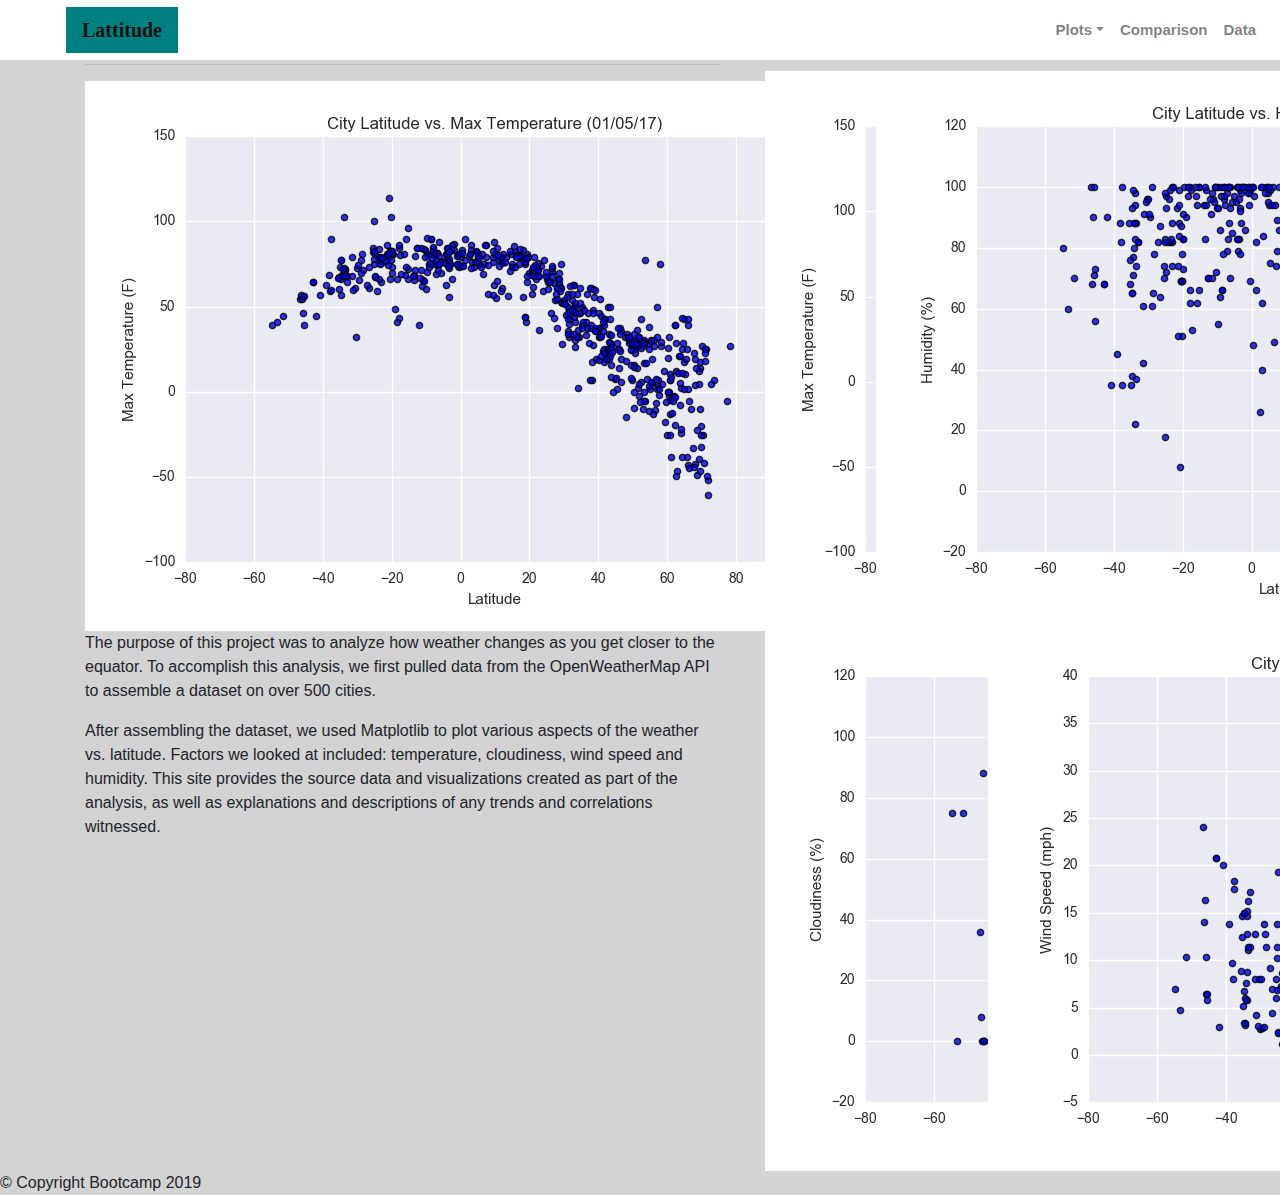
<file: WebVisualizations/index.html>
<!DOCTYPE html>
<html lang="en">
<head>
    <meta charset="UTF-8">
    <meta name="viewport" content="width=device-width, initial-scale=1.0">
    <meta http-equiv="X-UA-Compatible" content="ie=edge">
    <title>Web Design Challenge</title>

    <link rel="stylesheet" href="https://stackpath.bootstrapcdn.com/bootstrap/4.4.1/css/bootstrap.min.css" integrity="sha384-Vkoo8x4CGsO3+Hhxv8T/Q5PaXtkKtu6ug5TOeNV6gBiFeWPGFN9MuhOf23Q9Ifjh" crossorigin="anonymous">
    <link rel="stylesheet" href="style.css">

</head>
<body>
<!--- Start Navigation page --->
<div class="Navigation">
    <nav class="navbar fixed-top navbar-expand-lg navbar-light">
<a class="navbar-brand" href="index.html">Lattitude</a>
<button class="navbar-toggler border" type="button" data-toggle="collapse" data-target="#navbarNavDropdown" aria-controls="navbarNavDropdown" aria-expanded="false" aria-label="Toggle navigation">
    <span class="navbar-toggler-icon"></span>
</button>

<div class="collapse navbar-collapse" id="navbarNavDropdown">
    <ul class="navbar-nav ml-auto">
        <li class="nav-item dropdown">
                <a href="#" class="nav-link dropdown-toggle" data-toggle="dropdown" id="navbarDropdownMenuLink" role="button" aria-haspopup="true" aria-expanded="false">Plots</a>
            <div class="dropdown-menu" aria-labelledby="navbarDropdownMenuLink">
                <a class="dropdown-item" href="temp.html">Max Temperature</a>
                <a class="dropdown-item" href="humidity.html">Humidity</a>
                <a class="dropdown-item" href="cloudiness.html">Cloudiness</a>
                <a class="dropdown-item" href="wind.html">Wind Speed</a>
            </div>
        </li>
        <li class="nav-item">
            <a class="nav-link" href="comparison.html">Comparison</a>
        </li>
        <li class="nav-item">
            <a class="nav-link" href="data.html">Data</a>
        </li>
    </ul>
</div>
    </nav>
    </div>
<!--- End Navigation --->

<!--- Start of container --->
<div class="container">
    <section class="row">
        <div class="col-lg-7 col-md-12">
            <div class="description-content">
                <h1 class="description-header">Summary: Latitude vs. X</h1>
                <hr>
                <img src="assets/images/Fig1.png" alt="Latitude vs. Max Temperature" class="description-image">
                <p>The purpose of this project was to analyze how weather changes as you get closer to the equator. To accomplish this analysis, we first pulled data from the OpenWeatherMap API to assemble a dataset on over 500 cities.</p>
                <p>After assembling the dataset, we used Matplotlib to plot various aspects of the weather vs. latitude. Factors we looked at included: temperature, cloudiness, wind speed and humidity. This site provides the source data and visualizations created as part of the analysis, as well as explanations and descriptions of any trends and correlations witnessed.</p>
            </div>
        </div>
        <div class="col-lg-5 col-md-12">
 
        <!--- Start Visualizations imageNav-->
        <section id="imageNav-area">

            <div class="imageNav-content">
                <h2 class="imageNav-header">Visualizations</h2>
                <hr>
                <div class="container">
                    <div class="row">
                        <div class="col-3">
                        <a href="temp.html">
                        <img src="assets/images/Fig1.png" alt="Latitude vs. Max Temperature" title="Latitude vs. Max Temperature" class="imageNav-photo">
                        </a>
                        </div>
                        <div class="col-6">
                        <a href="humidity.html">
                        <img src="assets/images/Fig2.png" alt="Latitude vs. Humidity" title="Latitude vs. Humidity" class="imageNav-photo">
                        </a>
                        </div>
                        <div class="col-6">
                        <a href="cloudiness.html">
                        <img src="assets/images/Fig3.png" alt="Latitude vs. Cloudiness" title="Latitude vs. Cloudiness" class="imageNav-photo">
                        </a>
                        </div>
                        <div class="col-6">
                        <a href="wind.html">
                        <img src="assets/images/Fig4.png" alt="Latitude vs. Wind Speed" title="Latitude vs. Wind Speed" class="imageNav-photo">
                        </a>
                        </div>
                    </div>
                </div>           
            </div>
        </section>
        <!--- End Visualizations imageNav-->
        </div>
    </section>
</div>
<!--- Start footer -->
<footer>
    <div class="footer">&copy; Copyright Bootcamp 2019</div>
</footer>
<!--- End footer -->

        <!--- jQuery first, then Popper.js, then Bootstrap JS -->
        <script src="https://code.jquery.com/jquery-3.4.1.slim.min.js" integrity="sha384-J6qa4849blE2+poT4WnyKhv5vZF5SrPo0iEjwBvKU7imGFAV0wwj1yYfoRSJoZ+n" crossorigin="anonymous"></script>
        <script src="https://cdn.jsdelivr.net/npm/popper.js@1.16.0/dist/umd/popper.min.js" integrity="sha384-Q6E9RHvbIyZFJoft+2mJbHaEWldlvI9IOYy5n3zV9zzTtmI3UksdQRVvoxMfooAo" crossorigin="anonymous"></script>
        <script src="https://stackpath.bootstrapcdn.com/bootstrap/4.4.1/js/bootstrap.min.js" integrity="sha384-wfSDF2E50Y2D1uUdj0O3uMBJnjuUD4Ih7YwaYd1iqfktj0Uod8GCExl3Og8ifwB6" crossorigin="anonymous"></script>

</body>
</html>
</file>
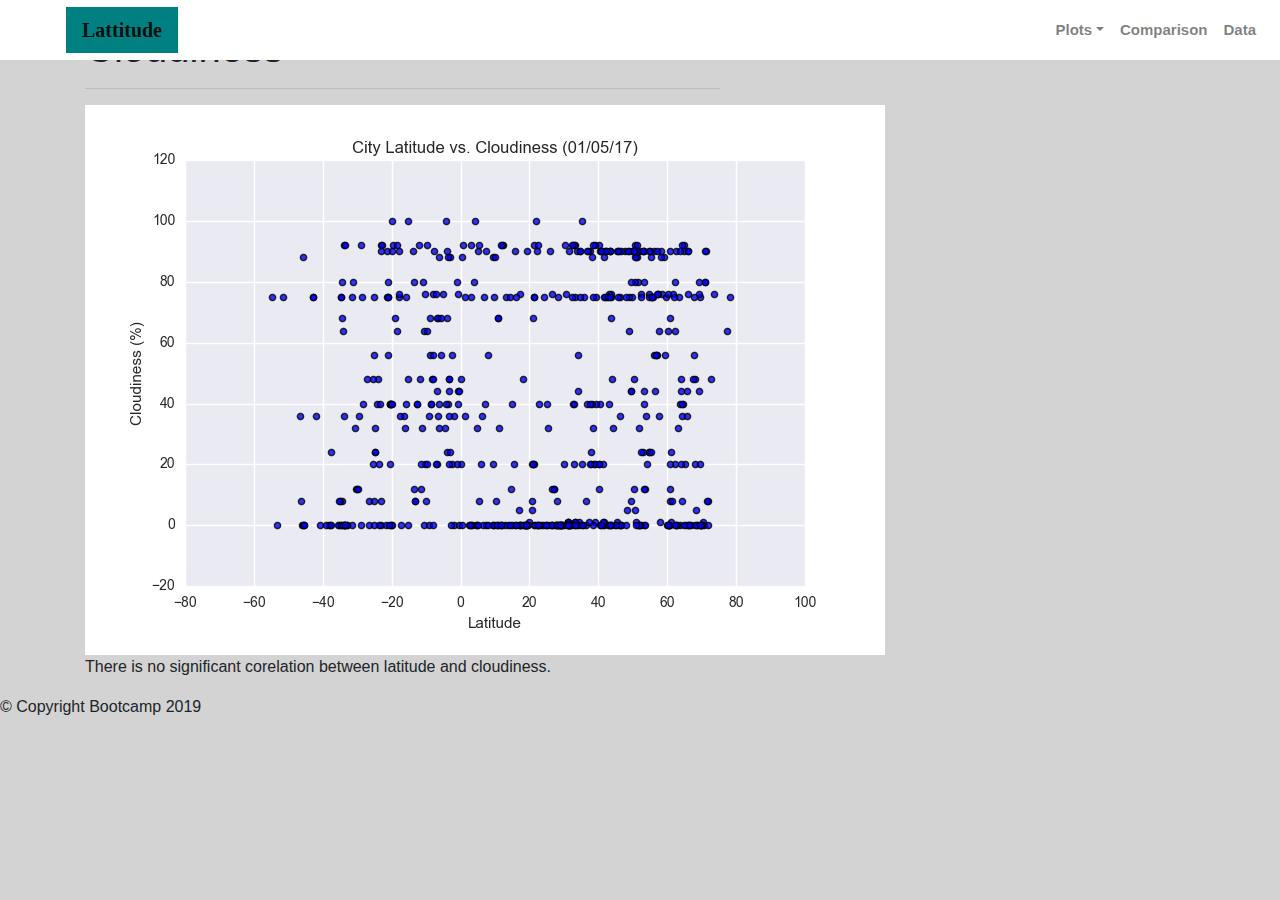
<file: WebVisualizations/cloudiness.html>
<!DOCTYPE html>
<html lang="en">
<head>
    <meta charset="UTF-8">
    <meta name="viewport" content="width=device-width, initial-scale=1.0">
    <meta http-equiv="X-UA-Compatible" content="ie=edge">
    <title>Web Design Challenge</title>

    <link rel="stylesheet" href="https://stackpath.bootstrapcdn.com/bootstrap/4.4.1/css/bootstrap.min.css" integrity="sha384-Vkoo8x4CGsO3+Hhxv8T/Q5PaXtkKtu6ug5TOeNV6gBiFeWPGFN9MuhOf23Q9Ifjh" crossorigin="anonymous">"
    <link rel="stylesheet" href="style.css">

</head>

<body>
 <!--- Start Navigation --->
    <div class="navigation">
        <nav class="navbar fixed-top navbar-expand-lg navbar-light">
    <a class="navbar-brand" href="index.html">Lattitude</a>
    <button class="navbar-toggler border" type="button" data-toggle="collapse" data-target="#navbarNavDropdown" aria-controls="navbarNavDropdown" aria-expanded="false" aria-label="Toggle navigation">
        <span class="navbar-toggler-icon"></span>
    </button>
    
    <div class="collapse navbar-collapse" id="navbarNavDropdown">
        <ul class="navbar-nav ml-auto">
            <li class="nav-item dropdown">
                <a href="#" class="nav-link dropdown-toggle" data-toggle="dropdown" id="navbarDropdownMenuLink" role="button" aria-haspopup="true" aria-expanded="false">Plots</a>
                <div class="dropdown-menu" aria-labelledby="navbarDropdownMenuLink">
                    <a class="dropdown-item" href="temp.html">Max Temperature</a>
                    <a class="dropdown-item" href="humidity.html">Humidity</a>
                    <a class="dropdown-item" href="cloudiness.html">Cloudiness</a>
                    <a class="dropdown-item" href="wind.html">Wind Speed</a>
                </div>
            </li>
            <li class="nav-item">
                <a class="nav-link" href="comparison.html">Comparison</a>
            </li>
            <li class="nav-item">
                <a class="nav-link" href="data.html">Data</a>
            </li>
        </ul>
    </div>
    </nav>
        </div>
    <!--- End Navigation --->
    
    <!--- Start Container --->
    <div class="container">
        <section class="row">
            <div class="col-lg-7 col-md-12">
                <div class="description-content">
                    <h1 class="description-header">Cloudiness</h1>
                    <hr>
                    <img src="assets/images/Fig3.png" alt="Latitude vs. Cloudiness">
                    <p>There is no significant corelation between latitude and cloudiness.</p>
                </div>
            </div>
        </section>
    </div>
    <!--- End Container -->

    <!--- Start Footer -->
    <footer>
        <div class="footer">&copy; Copyright Bootcamp 2019</div>
    </footer>
    <!--- End Footer -->

    <!--- jQuery first, then Popper.js, then Bootstrap JS -->
    <script src="https://code.jquery.com/jquery-3.4.1.slim.min.js" integrity="sha384-J6qa4849blE2+poT4WnyKhv5vZF5SrPo0iEjwBvKU7imGFAV0wwj1yYfoRSJoZ+n" crossorigin="anonymous"></script>
    <script src="https://cdn.jsdelivr.net/npm/popper.js@1.16.0/dist/umd/popper.min.js" integrity="sha384-Q6E9RHvbIyZFJoft+2mJbHaEWldlvI9IOYy5n3zV9zzTtmI3UksdQRVvoxMfooAo" crossorigin="anonymous"></script>
    <script src="https://stackpath.bootstrapcdn.com/bootstrap/4.4.1/js/bootstrap.min.js" integrity="sha384-wfSDF2E50Y2D1uUdj0O3uMBJnjuUD4Ih7YwaYd1iqfktj0Uod8GCExl3Og8ifwB6" crossorigin="anonymous"></script>
</body>

</html>
</file>
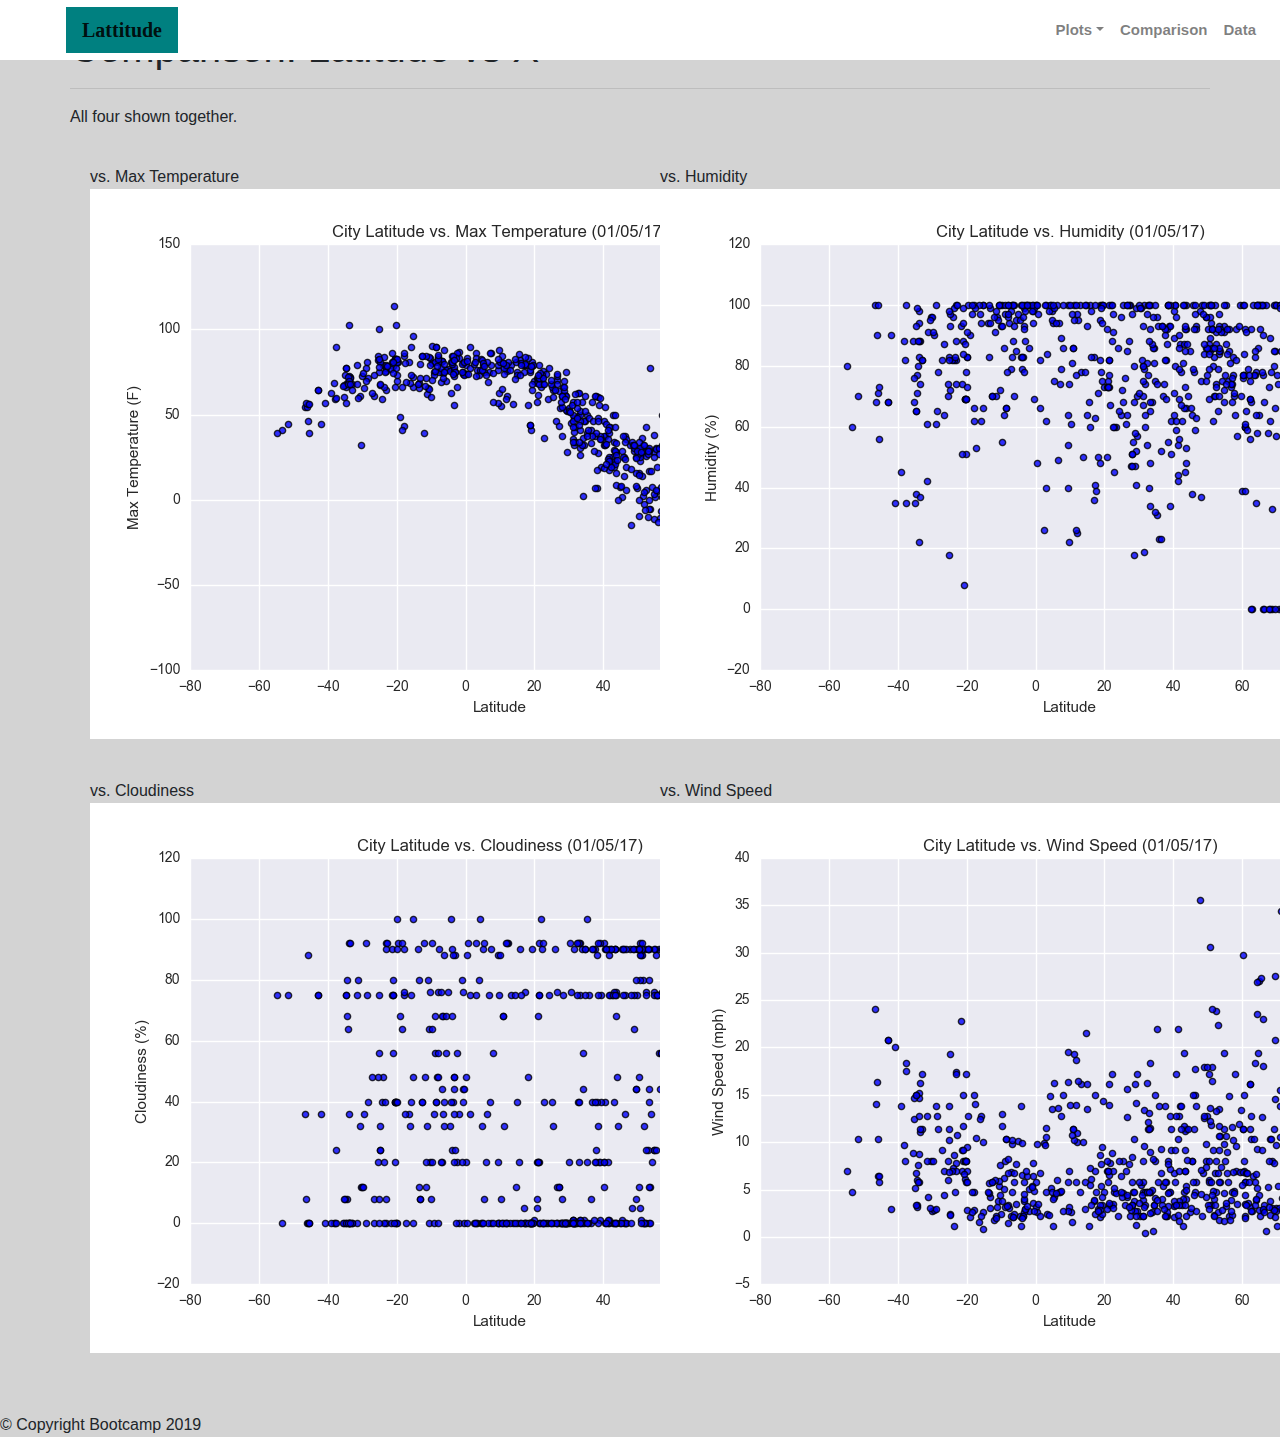
<file: WebVisualizations/comparison.html>
<!DOCTYPE html>
<html lang="en">
<head>
    <meta charset="UTF-8">
    <meta name="viewport" content="width=device-width, initial-scale=1.0">
    <meta http-equiv="X-UA-Compatible" content="ie=edge">
    <title>Web Design Challenge</title>

    <link rel="stylesheet" href="https://stackpath.bootstrapcdn.com/bootstrap/4.4.1/css/bootstrap.min.css" integrity="sha384-Vkoo8x4CGsO3+Hhxv8T/Q5PaXtkKtu6ug5TOeNV6gBiFeWPGFN9MuhOf23Q9Ifjh" crossorigin="anonymous">"
    <link rel="stylesheet" href="style.css">

</head>

<body>
 <!--- Start Navigation --->
    <div class="navigation">
        <nav class="navbar fixed-top navbar-expand-lg navbar-light">
    <a class="navbar-brand" href="index.html">Lattitude</a>
    <button class="navbar-toggler border" type="button" data-toggle="collapse" data-target="#navbarNavDropdown" aria-controls="navbarNavDropdown" aria-expanded="false" aria-label="Toggle navigation">
        <span class="navbar-toggler-icon"></span>
    </button>
    
    <div class="collapse navbar-collapse" id="navbarNavDropdown">
        <ul class="navbar-nav ml-auto">
            <li class="nav-item dropdown">
                <a href="#" class="nav-link dropdown-toggle" data-toggle="dropdown" id="navbarDropdownMenuLink" role="button" aria-haspopup="true" aria-expanded="false">Plots</a>
                <div class="dropdown-menu" aria-labelledby="navbarDropdownMenuLink">
                    <a class="dropdown-item" href="temp.html">Max Temperature</a>
                    <a class="dropdown-item" href="humidity.html">Humidity</a>
                    <a class="dropdown-item" href="cloudiness.html">Cloudiness</a>
                    <a class="dropdown-item" href="wind.html">Wind Speed</a>
                </div>
            </li>
            <li class="nav-item">
                <a class="nav-link" href="comparison.html">Comparison</a>
            </li>
            <li class="nav-item">
                <a class="nav-link" href="data.html">Data</a>
            </li>
        </ul>
    </div>
    </nav>
        </div>
    <!--- End Navigation --->
    
    <!--- Start Container --->
    <div class="container">
        <section class="row">
            <div>
            <div class="description-content">
                <h1 class="description-header">Comparison: Latitude vs X</h1>
                <hr>
                    <p>All four shown together.</p>
                <div class="container" style="padding-bottom: 40px;">
                    <div class="row">
                        <div class="col-lg-6" style="padding: 20px;">
                            <div class="imageNav-header">vs. Max Temperature</div>
                    <a href="temp.html">
                        <img src="assets/images/Fig1.png" alt="Latitude vs Max Temperature" title="Latitude vs Max Temperature" class="ImageNav-photo">
                    </a>
                        </div>
                        <div class="col-lg-6" style="padding: 20px;">
                            <div class="imageNav-header">vs. Humidity</div>
                    <a href="humidity.html">
                        <img src="assets/images/Fig2.png" alt="Latitude vs Humidity" title="Latitude vs Humidity" class="ImageNav-photo">
                    </a>
                        </div>
                        <div class="col-lg-6" style="padding: 20px;">
                            <div class="imageNav-header">vs. Cloudiness</div>
                    <a href="cloudiness.html">
                        <img src="assets/images/Fig3.png" alt="Latitude vs Cloudiness" title="Latitude vs Cloudiness" class="ImageNav-photo">
                    </a>
                        </div>
                        <div class="col-lg-6" style="padding: 20px;">
                            <div class="imageNav-header">vs. Wind Speed</div>
                    <a href="wind.html">
                        <img src="assets/images/Fig4.png" alt="Latitude vs Wind Speed" title="Latitude vs Wind Speed" class="ImageNav-photo">
                    </a>
                        </div>
                </div>
            </div>
        </section>
    </div>
    <!--- End Container -->

    <!--- Start Footer -->
    <footer>
        <div class="footer">&copy; Copyright Bootcamp 2019</div>
    </footer>
    <!--- End Footer -->

    <!--- jQuery first, then Popper.js, then Bootstrap JS -->
    <script src="https://code.jquery.com/jquery-3.4.1.slim.min.js" integrity="sha384-J6qa4849blE2+poT4WnyKhv5vZF5SrPo0iEjwBvKU7imGFAV0wwj1yYfoRSJoZ+n" crossorigin="anonymous"></script>
    <script src="https://cdn.jsdelivr.net/npm/popper.js@1.16.0/dist/umd/popper.min.js" integrity="sha384-Q6E9RHvbIyZFJoft+2mJbHaEWldlvI9IOYy5n3zV9zzTtmI3UksdQRVvoxMfooAo" crossorigin="anonymous"></script>
    <script src="https://stackpath.bootstrapcdn.com/bootstrap/4.4.1/js/bootstrap.min.js" integrity="sha384-wfSDF2E50Y2D1uUdj0O3uMBJnjuUD4Ih7YwaYd1iqfktj0Uod8GCExl3Og8ifwB6" crossorigin="anonymous"></script>
</body>

</html>
</file>
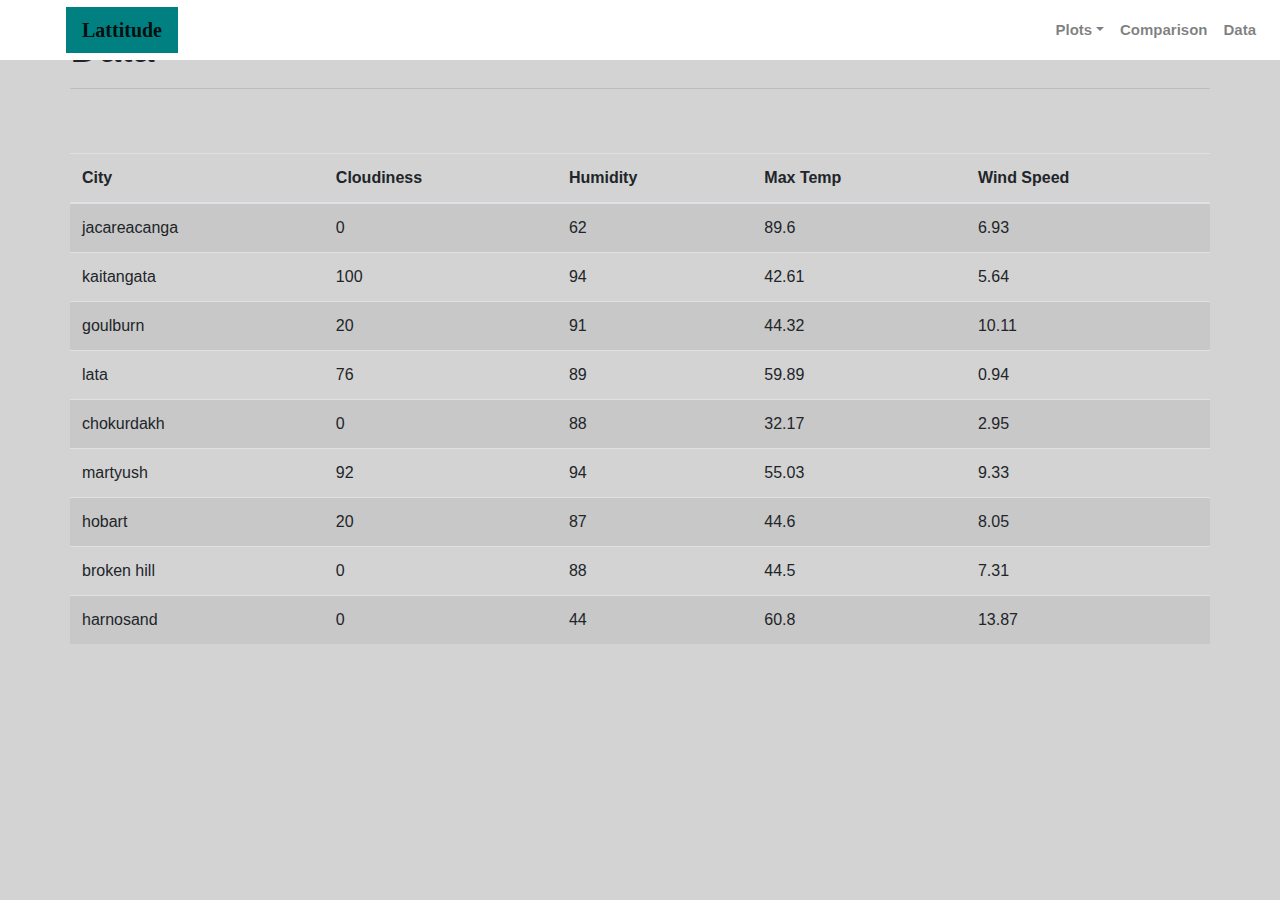
<file: WebVisualizations/data.html>
<!DOCTYPE html>
<html lang="en">
<head>
    <meta charset="UTF-8">
    <meta name="viewport" content="width=device-width, initial-scale=1.0">
    <meta http-equiv="X-UA-Compatible" content="ie=edge">
    <title>Web Design Challenge</title>

    <link rel="stylesheet" href="https://stackpath.bootstrapcdn.com/bootstrap/4.4.1/css/bootstrap.min.css" integrity="sha384-Vkoo8x4CGsO3+Hhxv8T/Q5PaXtkKtu6ug5TOeNV6gBiFeWPGFN9MuhOf23Q9Ifjh" crossorigin="anonymous">"
    <link rel="stylesheet" href="style.css">

</head>
<body>
    <!--- Start Navigation --->
<div class="navigation">
    <nav class="navbar fixed-top navbar-expand-lg navbar-light">
        <a class="navbar-brand" href="index.html">Lattitude</a>
        <button class="navbar-toggler border" type="button" data-toggle="collapse" data-target="#navbarNavDropdown" aria-controls="navbarNavDropdown" aria-expanded="false" aria-label="Toggle navigation">
        span class="navbar-toggler-icon"></span>
        </button>

        <div class="collapse navbar-collapse" id="navbarNavDropdown">
            <ul class="navbar-nav ml-auto">
                <li class="nav-item dropdown">
                    <a href="#" class="nav-link dropdown-toggle" data-toggle="dropdown" id="navbarDropdownMenuLink" role="button" aria-haspopup="true" aria-expanded="false">Plots</a>
                    <div class="dropdown-menu" aria-labelledby="navbarDropdownMenuLink">
                        <a class="dropdown-item" href="temp.html">Max Temperature</a>
                        <a class="dropdown-item" href="humidity.html">Humidity</a>
                        <a class="dropdown-item" href="cloudiness.html">Cloudiness</a>
                        <a class="dropdown-item" href="wind.html">Wind Speed</a>
                    </div>
                </li>
                <li class="nav-item">
                <a class="nav-link" href="comparison.html">Comparison</a>
                </li>
                <li class="nav-item">
                <a class="nav-link" href="data.html">Data</a>
                </li>
            </ul>
        </div>
    </nav>
</div>
<!--- End Navigation --->

<!---- Start Table --->
<div class="container">
    <section class="row">
        <div>
            <div class="description-content">
                <h1 class="description-header">Data</h1>
                <hr>
                <div>
                    <table class="dataframe table table-striped">
                        <thead>
                            <tr>
                                <th>City</th>
                                <th>Cloudiness</th>
                                <th>Humidity</th>
                                <th>Max Temp</th>
                                <th>Wind Speed</th>
                            </tr>
                        </thead>
                        <tbody>
                            <tr>
                                <td>jacareacanga</td>
                                <td>0</td>
                                <td>62</td>
                                <td>89.6</td>
                                <td>6.93</td>
                            </tr>
                            <tr>
                                <td>kaitangata</td>
                                <td>100</td>
                                <td>94</td>
                                <td>42.61</td>
                                <td>5.64</td>
                          </tr>
                          <tr>
                                <td>goulburn</td>
                                <td>20</td>
                                <td>91</td>
                                <td>44.32</td>
                                <td>10.11</td>
                          </tr>
                          <tr>
                                <td>lata</td>
                                <td>76</td>
                                <td>89</td>
                                <td>59.89</td>
                                <td>0.94</td>
                          </tr>
                          <tr>
                                <td>chokurdakh</td>
                                <td>0</td>
                                <td>88</td>
                                <td>32.17</td>
                                <td>2.95</td>
                          </tr>
                          <tr>
                                <td>martyush</td>
                                <td>92</td>
                                <td>94</td>
                                <td>55.03</td>
                                <td>9.33</td>
                          </tr>
                          <tr>
                                <td>hobart</td>
                                <td>20</td>
                                <td>87</td>
                                <td>44.6</td>
                                <td>8.05</td>
                          </tr>
                          <tr>
                                <td>broken hill</td>
                                <td>0</td>
                                <td>88</td>
                                <td>44.5</td>
                                <td>7.31</td>
                          </tr>
                          <tr>
                                <td>harnosand</td>
                                <td>0</td>
                                <td>44</td>
                                <td>60.8</td>
                                <td>13.87</td>
                          </tr>
    </tbody>
  </table>
        
</body>
</html>
</file>
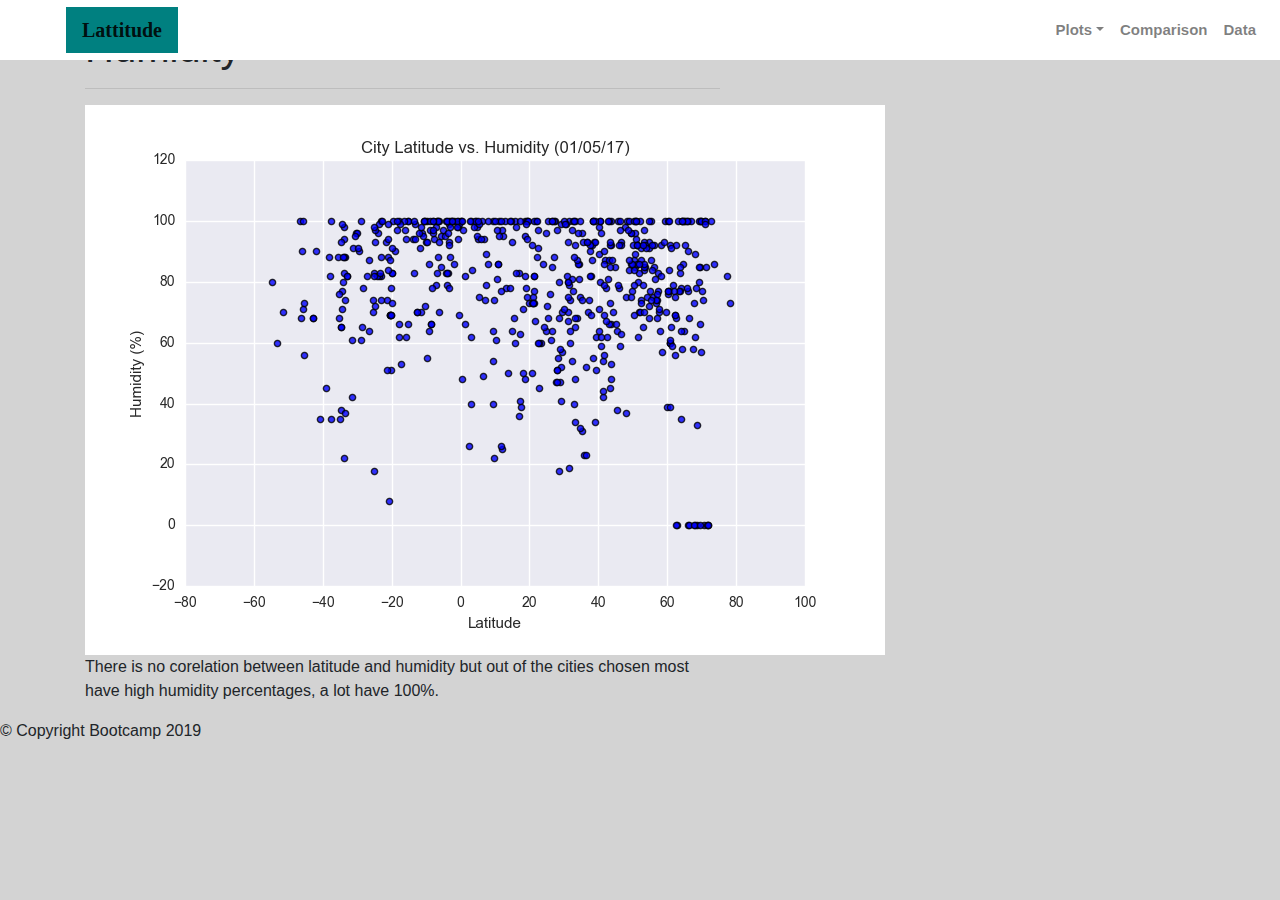
<file: WebVisualizations/humidity.html>
<!DOCTYPE html>
<html lang="en">
<head>
    <meta charset="UTF-8">
    <meta name="viewport" content="width=device-width, initial-scale=1.0">
    <meta http-equiv="X-UA-Compatible" content="ie=edge">
    <title>Web Design Challenge</title>

    <link rel="stylesheet" href="https://stackpath.bootstrapcdn.com/bootstrap/4.4.1/css/bootstrap.min.css" integrity="sha384-Vkoo8x4CGsO3+Hhxv8T/Q5PaXtkKtu6ug5TOeNV6gBiFeWPGFN9MuhOf23Q9Ifjh" crossorigin="anonymous">"
    <link rel="stylesheet" href="style.css">

</head>

<body>
 <!--- Start Navigation --->
    <div class="navigation">
        <nav class="navbar fixed-top navbar-expand-lg navbar-light">
    <a class="navbar-brand" href="index.html">Lattitude</a>
    <button class="navbar-toggler border" type="button" data-toggle="collapse" data-target="#navbarNavDropdown" aria-controls="navbarNavDropdown" aria-expanded="false" aria-label="Toggle navigation">
        <span class="navbar-toggler-icon"></span>
    </button>
    
    <div class="collapse navbar-collapse" id="navbarNavDropdown">
        <ul class="navbar-nav ml-auto">
            <li class="nav-item dropdown">
                <a href="#" class="nav-link dropdown-toggle" data-toggle="dropdown" id="navbarDropdownMenuLink" role="button" aria-haspopup="true" aria-expanded="false">Plots</a>
                <div class="dropdown-menu" aria-labelledby="navbarDropdownMenuLink">
                    <a class="dropdown-item" href="temp.html">Max Temperature</a>
                    <a class="dropdown-item" href="humidity.html">Humidity</a>
                    <a class="dropdown-item" href="cloudiness.html">Cloudiness</a>
                    <a class="dropdown-item" href="wind.html">Wind Speed</a>
                </div>
            </li>
            <li class="nav-item">
                <a class="nav-link" href="comparison.html">Comparison</a>
            </li>
            <li class="nav-item">
                <a class="nav-link" href="data.html">Data</a>
            </li>
        </ul>
    </div>
    </nav>
        </div>
    <!--- End Navigation --->
    
    <!--- Start Container --->
    <div class="container">
        <section class="row">
            <div class="col-lg-7 col-md-12">
                <div class="description-content">
                    <h1 class="description-header">Humidity</h1>
                    <hr>
                    <img src="assets/images/Fig2.png" alt="Latitude vs. Humidity">
                    <p>There is no corelation between latitude and humidity but out of the cities chosen most have high humidity percentages, a lot have 100%.</p>
                </div>
            </div>
        </section>
    </div>
    <!--- End Container -->

    <!--- Start Footer -->
    <footer>
        <div class="footer">&copy; Copyright Bootcamp 2019</div>
    </footer>
    <!--- End Footer -->

    <!--- jQuery first, then Popper.js, then Bootstrap JS -->
    <script src="https://code.jquery.com/jquery-3.4.1.slim.min.js" integrity="sha384-J6qa4849blE2+poT4WnyKhv5vZF5SrPo0iEjwBvKU7imGFAV0wwj1yYfoRSJoZ+n" crossorigin="anonymous"></script>
    <script src="https://cdn.jsdelivr.net/npm/popper.js@1.16.0/dist/umd/popper.min.js" integrity="sha384-Q6E9RHvbIyZFJoft+2mJbHaEWldlvI9IOYy5n3zV9zzTtmI3UksdQRVvoxMfooAo" crossorigin="anonymous"></script>
    <script src="https://stackpath.bootstrapcdn.com/bootstrap/4.4.1/js/bootstrap.min.js" integrity="sha384-wfSDF2E50Y2D1uUdj0O3uMBJnjuUD4Ih7YwaYd1iqfktj0Uod8GCExl3Og8ifwB6" crossorigin="anonymous"></script>
</body>

</html>
</file>
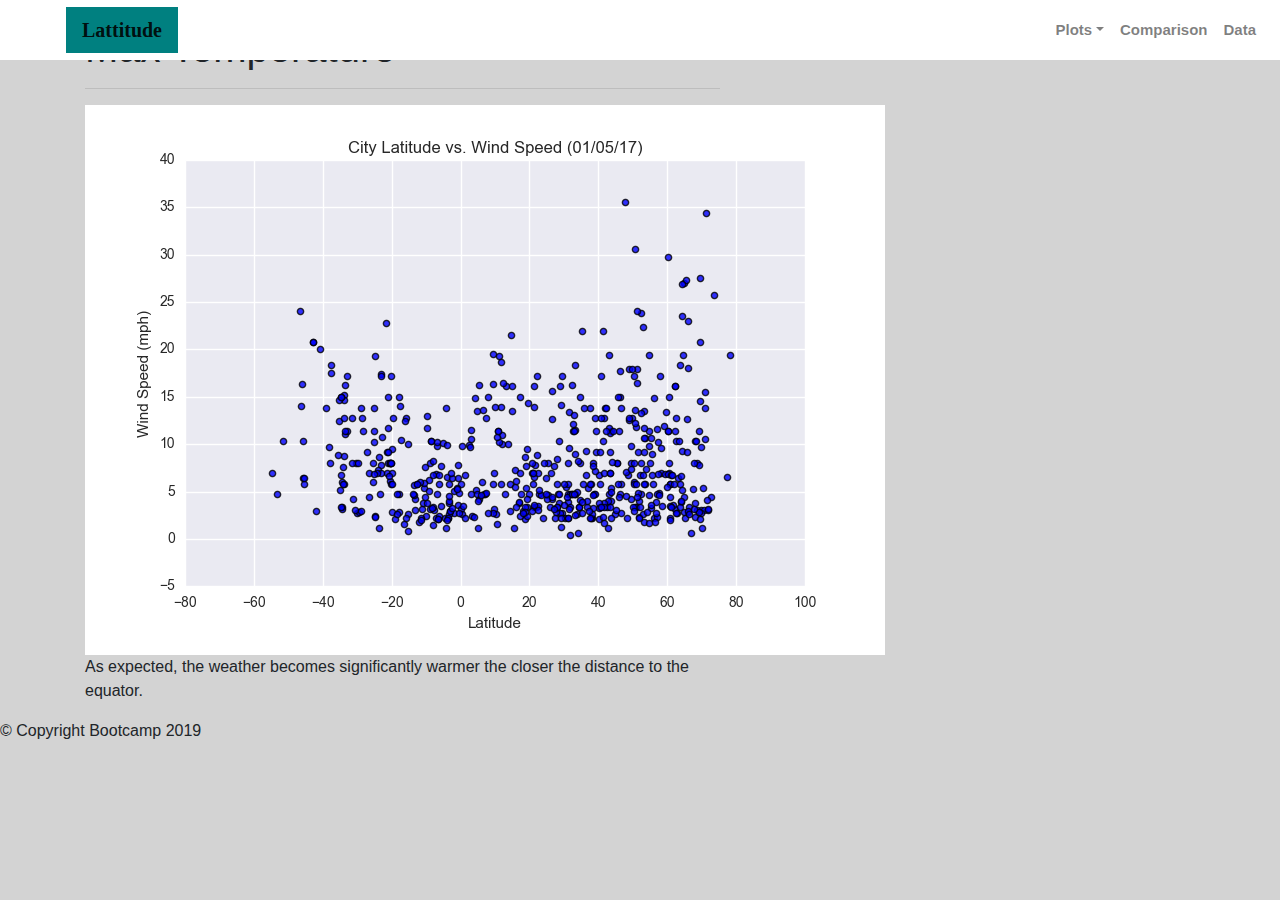
<file: WebVisualizations/temp.html>
<!DOCTYPE html>
<html lang="en">
<head>
    <meta charset="UTF-8">
    <meta name="viewport" content="width=device-width, initial-scale=1.0">
    <meta http-equiv="X-UA-Compatible" content="ie=edge">
    <title>Web Design Challenge</title>

    <link rel="stylesheet" href="https://stackpath.bootstrapcdn.com/bootstrap/4.4.1/css/bootstrap.min.css" integrity="sha384-Vkoo8x4CGsO3+Hhxv8T/Q5PaXtkKtu6ug5TOeNV6gBiFeWPGFN9MuhOf23Q9Ifjh" crossorigin="anonymous">"
    <link rel="stylesheet" href="style.css">

</head>

<body>
 <!--- Start Navigation --->
    <div class="navigation">
        <nav class="navbar fixed-top navbar-expand-lg navbar-light">
    <a class="navbar-brand" href="index.html">Lattitude</a>
    <button class="navbar-toggler border" type="button" data-toggle="collapse" data-target="#navbarNavDropdown" aria-controls="navbarNavDropdown" aria-expanded="false" aria-label="Toggle navigation">
        <span class="navbar-toggler-icon"></span>
    </button>
    
    <div class="collapse navbar-collapse" id="navbarNavDropdown">
        <ul class="navbar-nav ml-auto">
            <li class="nav-item dropdown">
                <a href="#" class="nav-link dropdown-toggle" data-toggle="dropdown" id="navbarDropdownMenuLink" role="button" aria-haspopup="true" aria-expanded="false">Plots</a>
                <div class="dropdown-menu" aria-labelledby="navbarDropdownMenuLink">
                    <a class="dropdown-item" href="temp.html">Max Temperature</a>
                    <a class="dropdown-item" href="humidity.html">Humidity</a>
                    <a class="dropdown-item" href="cloudiness.html">Cloudiness</a>
                    <a class="dropdown-item" href="wind.html">Wind Speed</a>
                </div>
            </li>
            <li class="nav-item">
                <a class="nav-link" href="comparison.html">Comparison</a>
            </li>
            <li class="nav-item">
                <a class="nav-link" href="data.html">Data</a>
            </li>
        </ul>
    </div>
    </nav>
        </div>
    <!--- End Navigation --->
    
    <!--- Start Container --->
    <div class="container">
        <section class="row">
            <div class="col-lg-7 col-md-12">
                <div class="description-content">
                    <h1 class="description-header">Max Temperature</h1>
                    <hr>
                    <img src="assets/images/Fig4.png" alt="Latitude vs. Max Temperature">
                    <p>As expected, the weather becomes significantly warmer the closer the distance to the equator.</p>
                </div>
            </div>
        </section>
    </div>
    <!--- End Container -->

    <!--- Start Footer -->
    <footer>
        <div class="footer">&copy; Copyright Bootcamp 2019</div>
    </footer>
    <!--- End Footer -->

    <!--- jQuery first, then Popper.js, then Bootstrap JS -->
    <script src="https://code.jquery.com/jquery-3.4.1.slim.min.js" integrity="sha384-J6qa4849blE2+poT4WnyKhv5vZF5SrPo0iEjwBvKU7imGFAV0wwj1yYfoRSJoZ+n" crossorigin="anonymous"></script>
    <script src="https://cdn.jsdelivr.net/npm/popper.js@1.16.0/dist/umd/popper.min.js" integrity="sha384-Q6E9RHvbIyZFJoft+2mJbHaEWldlvI9IOYy5n3zV9zzTtmI3UksdQRVvoxMfooAo" crossorigin="anonymous"></script>
    <script src="https://stackpath.bootstrapcdn.com/bootstrap/4.4.1/js/bootstrap.min.js" integrity="sha384-wfSDF2E50Y2D1uUdj0O3uMBJnjuUD4Ih7YwaYd1iqfktj0Uod8GCExl3Og8ifwB6" crossorigin="anonymous"></script>
</body>

</html>
</file>
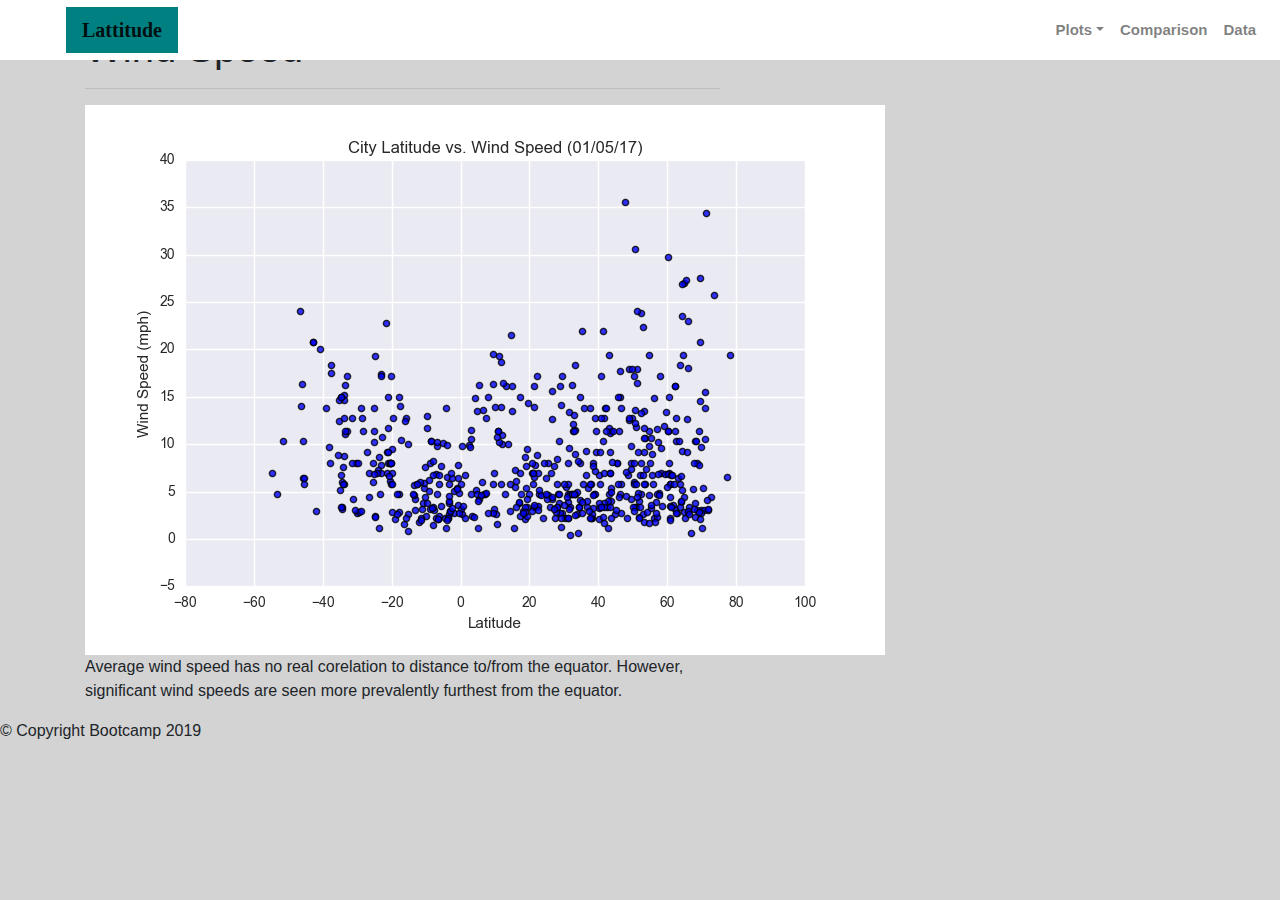
<file: WebVisualizations/wind.html>
<!DOCTYPE html>
<html lang="en">
<head>
    <meta charset="UTF-8">
    <meta name="viewport" content="width=device-width, initial-scale=1.0">
    <meta http-equiv="X-UA-Compatible" content="ie=edge">
    <title>Web Design Challenge</title>

    <link rel="stylesheet" href="https://stackpath.bootstrapcdn.com/bootstrap/4.4.1/css/bootstrap.min.css" integrity="sha384-Vkoo8x4CGsO3+Hhxv8T/Q5PaXtkKtu6ug5TOeNV6gBiFeWPGFN9MuhOf23Q9Ifjh" crossorigin="anonymous">"
    <link rel="stylesheet" href="style.css">

</head>

<body>
 <!--- Start Navigation --->
    <div class="navigation">
        <nav class="navbar fixed-top navbar-expand-lg navbar-light">
    <a class="navbar-brand" href="index.html">Lattitude</a>
    <button class="navbar-toggler border" type="button" data-toggle="collapse" data-target="#navbarNavDropdown" aria-controls="navbarNavDropdown" aria-expanded="false" aria-label="Toggle navigation">
        <span class="navbar-toggler-icon"></span>
    </button>
    
    <div class="collapse navbar-collapse" id="navbarNavDropdown">
        <ul class="navbar-nav ml-auto">
            <li class="nav-item dropdown">
                <a href="#" class="nav-link dropdown-toggle" data-toggle="dropdown" id="navbarDropdownMenuLink" role="button" aria-haspopup="true" aria-expanded="false">Plots</a>
                <div class="dropdown-menu" aria-labelledby="navbarDropdownMenuLink">
                    <a class="dropdown-item" href="temp.html">Max Temperature</a>
                    <a class="dropdown-item" href="humidity.html">Humidity</a>
                    <a class="dropdown-item" href="cloudiness.html">Cloudiness</a>
                    <a class="dropdown-item" href="wind.html">Wind Speed</a>
                </div>
            </li>
            <li class="nav-item">
                <a class="nav-link" href="comparison.html">Comparison</a>
            </li>
            <li class="nav-item">
                <a class="nav-link" href="data.html">Data</a>
            </li>
        </ul>
    </div>
    </nav>
        </div>
    <!--- End Navigation --->
    
    <!--- Start Container --->
    <div class="container">
        <section class="row">
            <div class="col-lg-7 col-md-12">
                <div class="description-content">
                    <h1 class="description-header">Wind Speed</h1>
                    <hr>
                    <img src="assets/images/Fig4.png" alt="Latitude vs. Wind Speed">
                    <p>Average wind speed has no real corelation to distance to/from the equator. However, significant wind speeds are seen more prevalently furthest from the equator.</p>
                </div>
            </div>
        </section>    

    </div>
    <!--- End Container -->

    <!--- Start Footer -->
    <footer>
        <div class="footer">&copy; Copyright Bootcamp 2019</div>
    </footer>
    <!--- End Footer -->

    <!--- jQuery first, then Popper.js, then Bootstrap JS -->
    <script src="https://code.jquery.com/jquery-3.4.1.slim.min.js" integrity="sha384-J6qa4849blE2+poT4WnyKhv5vZF5SrPo0iEjwBvKU7imGFAV0wwj1yYfoRSJoZ+n" crossorigin="anonymous"></script>
    <script src="https://cdn.jsdelivr.net/npm/popper.js@1.16.0/dist/umd/popper.min.js" integrity="sha384-Q6E9RHvbIyZFJoft+2mJbHaEWldlvI9IOYy5n3zV9zzTtmI3UksdQRVvoxMfooAo" crossorigin="anonymous"></script>
    <script src="https://stackpath.bootstrapcdn.com/bootstrap/4.4.1/js/bootstrap.min.js" integrity="sha384-wfSDF2E50Y2D1uUdj0O3uMBJnjuUD4Ih7YwaYd1iqfktj0Uod8GCExl3Og8ifwB6" crossorigin="anonymous"></script>
</body>

</html>
</file>
<file: WebVisualizations/style.css>
body {
    background-color: lightgrey;
}
.navbar {
    max-height: 60px;
    background-color: white;
    font-size: 15px;
    font-weight: bolder;
}
.navbar-brand  {
    margin-left: 50px;
    padding: inherit;
    font-weight: bold;
    color: white;
    background-color: teal;
    font-family: Georgia, 'Times New Roman', Times, serif;
}
.dropdown-item {
    color: teal;
}
.dropdown-menu .dropdown-item:hover .dropdown-item:active {
    background-color: black;
}
.navlink:hover {
    background-color: teal;
}

/*--- Media Queries ---*/
@media (max-width: 991.98px) {
.navbar-expand-lg{
    background-color: teal;
}
.navbar {
    max-height: none;
    padding: inherit;
}
.navbar div {
    margin: inherit;
    background-color: white;
}
.navbar-brand {
    padding: 10px;
}
button {
    margin-left: auto;
}
button:focus {
    outline: 1px dotted; 
}
.description-content {
    margin-top: 30px;
    margin-bottom: 60px;
    padding: 10px 30px 5px;
    color: black;
    background-color: white;
}
.imageNav-content {
    margin-top: 40px;
    margin-bottom: 20px;
    padding: 10px 30px 40px;
    color: black;
    background-color: white;
}
.description-header .imageNav-header {
    padding-top: 15px;
    padding-left: 4px;
    color: teal;
    font-size: 26px;
    font-weight: bold;
    font-family: Georgia, 'Times New Roman', Times, serif;
}
img {
    width: 100%;
    height: 100%;
}
.description-image {
    float: left;
    width: 60%;
    height: 60%;
}
p {
    color: slategrey;
    font-size: 14px;
    font-family: Arial, Helvetica, sans-serif;
}
.active .imagNav-photo:hover {
    border-color: teal;
    border-style: solid;
}
.footer {
    background-color: grey;
    border-top-style: solid;
    border-top-width: 4px;
    border-top-color: teal;
    color: white;
    min-height: 50px;
    font-family: Arial, Helvetica, sans-serif;
    font-size: 15px;
    text-align: center;
    position: fixed;
    padding-top: 10px;
    width: 100%;
    left: 0;
    bottom: 0;
}
}
</file>
